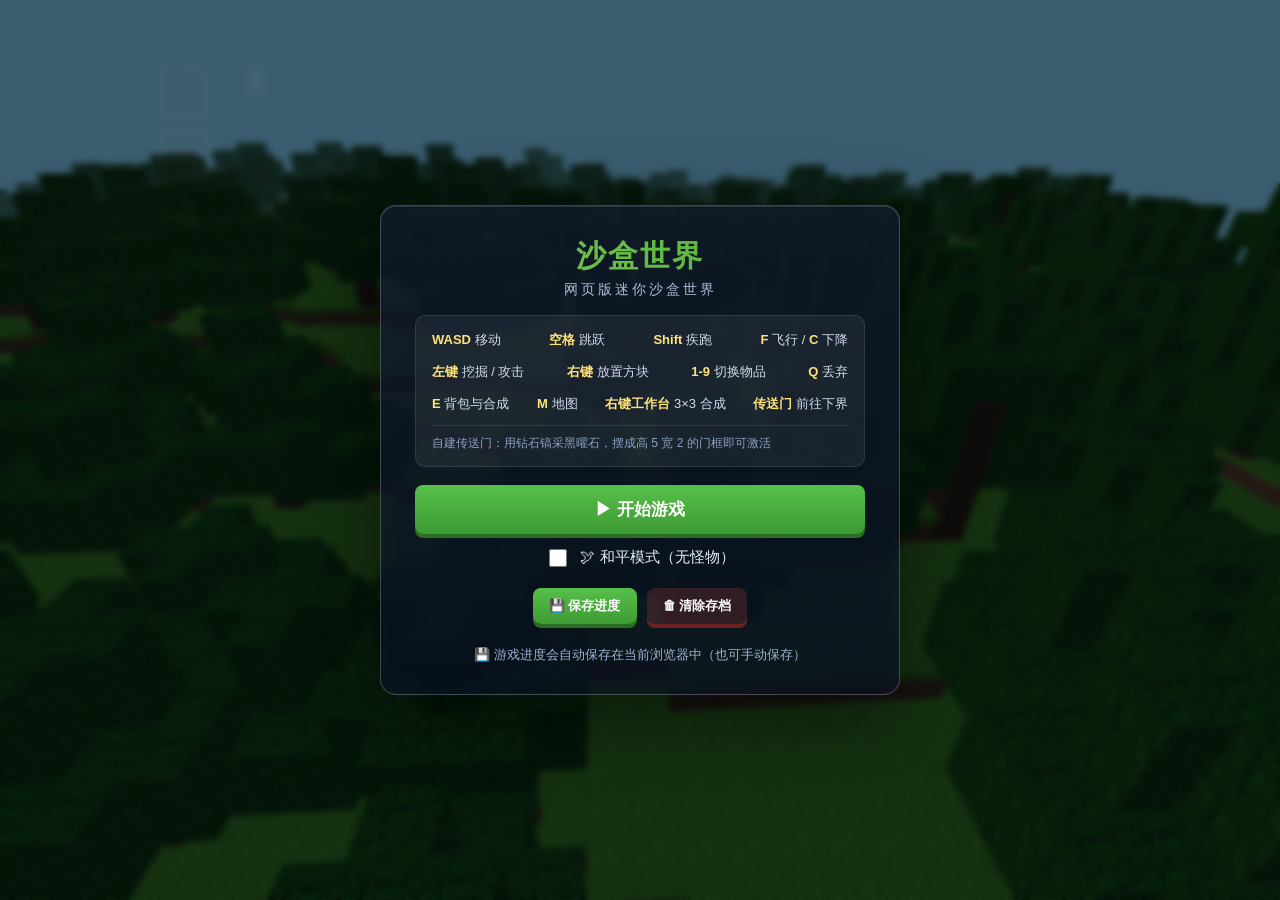
<file: index.html>
<!DOCTYPE html>
<html lang="zh-CN">
<head>
<meta charset="UTF-8">
<meta name="viewport" content="width=device-width, initial-scale=1.0">
<meta http-equiv="refresh" content="0; url=./game.html">
<title>沙盒世界</title>
<script>location.replace('./game.html');</script>
</head>
<body style="background:#0d1424;color:#9fb3d1;font-family:system-ui,sans-serif;display:flex;align-items:center;justify-content:center;height:100vh;margin:0">
  <a href="./game.html" style="color:#ffe27a;font-size:18px">进入游戏 → game.html</a>
</body>
</html>
</file>
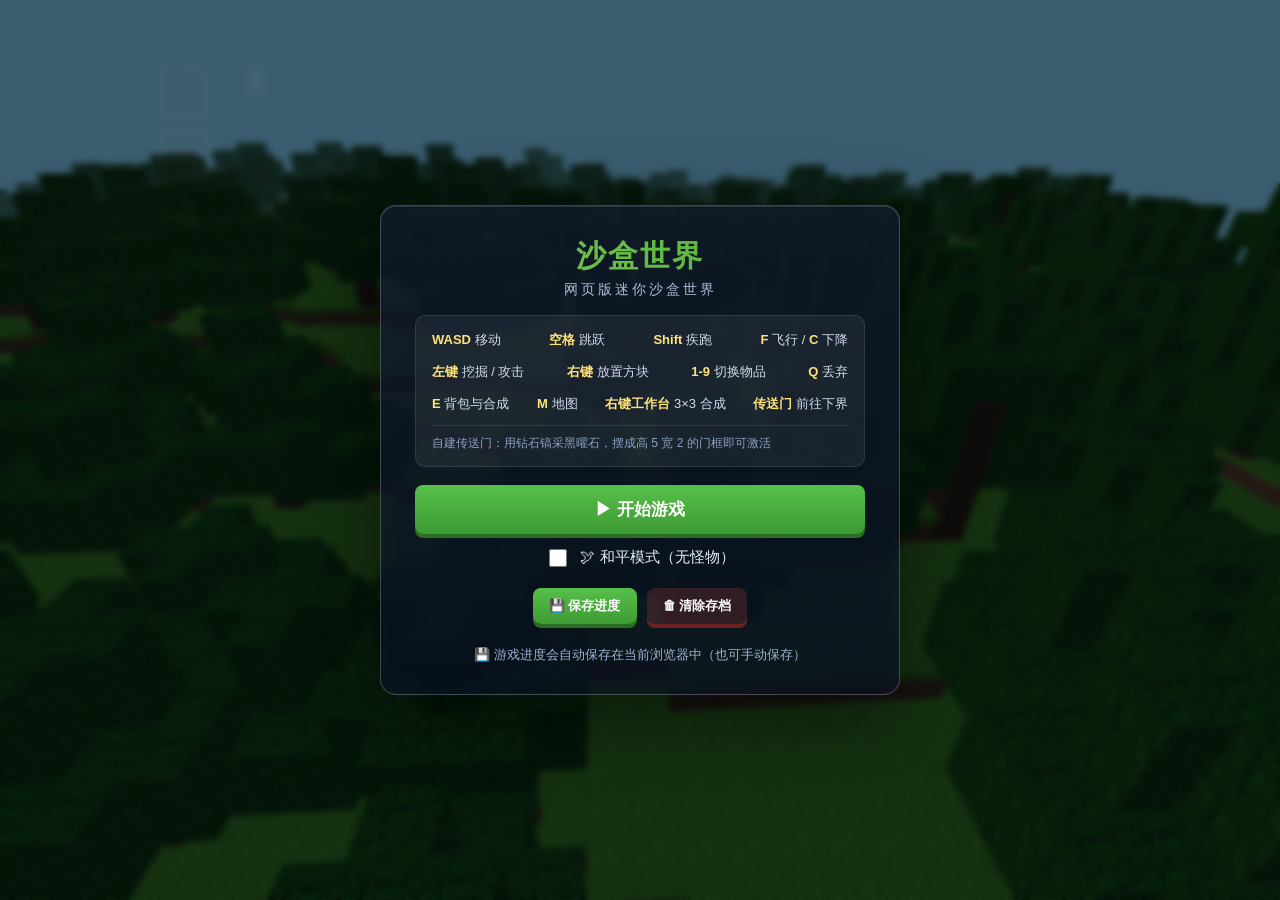
<file: game.html>
<!DOCTYPE html>
<html lang="zh-CN">
<head>
<meta charset="UTF-8">
<meta name="viewport" content="width=device-width, initial-scale=1.0">
<title>沙盒世界</title>
<link rel="stylesheet" href="./css/main.css?v=33">
<script type="importmap">
{ "imports": { "three": "./lib/three.module.js" } }
</script>
</head>
<body>
<div id="game"></div>

<!-- 准星 / 特效层 -->
<div id="crosshair"></div>
<div id="minebar"><div></div></div>
    <div id="blockinfo"></div>
    <div id="airbar"></div>
<div id="flash"></div>
<div id="watertint"></div>

<!-- HUD -->
<div id="hud">
  <div id="debug"></div>
  <div id="hearts"></div>
  <div id="hotbar"></div>
</div>

<!-- 主菜单 -->
<div id="menu">
  <div class="menu-card">
    <h1>沙盒世界</h1>
    <div class="menu-sub" id="menuSubtitle">体素沙盒 · 无限世界 · 自由创造</div>
    <div class="menu-ops">
      <div class="ops-row"><span><b>WASD</b> 移动</span><span><b>空格</b> 跳跃</span><span><b>Shift</b> 疾跑</span><span><b>F</b> 飞行 / <b>C</b> 下降</span></div>
      <div class="ops-row"><span><b>左键</b> 挖掘 / 攻击</span><span><b>右键</b> 放置方块</span><span><b>1-9</b> 切换物品</span><span><b>Q</b> 丢弃</span></div>
      <div class="ops-row"><span><b>E</b> 背包与合成</span><span><b>M</b> 地图</span><span><b>右键工作台</b> 3×3 合成</span><span><b>传送门</b> 前往下界</span></div>
      <div class="ops-note">自建传送门：用钻石镐采黑曜石，摆成高 5 宽 2 的门框即可激活</div>
    </div>
    <button class="btn" id="playBtn">▶  开始游戏</button>
    <div class="toggle-row">
      <input type="checkbox" id="peacefulToggle">
      <label for="peacefulToggle">🕊 和平模式（无怪物）</label>
    </div>
    <div class="btn-row">
      <button class="btn sm" id="saveNowBtn">💾  保存进度</button>
      <button class="btn sm warn" id="resetSaveBtn">🗑  清除存档</button>
    </div>
    <div class="save-status" id="saveStatus">💾 游戏进度会自动保存在当前浏览器中（也可手动保存）</div>
  </div>
</div>

<!-- 死亡界面 -->
<div id="deathScreen">
  <h2>你死了</h2>
  <div id="deathMsg"></div>
  <button class="btn" id="respawnBtn">🔄  重新出生</button>
</div>

<!-- 背包界面（原版布局：左配方书 + 右合成/小人 + 库存与快捷栏同一套格子） -->
<div id="inventoryUI">
  <div class="inv-panel mc-panel">
    <div class="inv-head">
      <span class="inv-title">🎒 背包</span>
      <button class="inv-close" id="closeInvBtn" title="关闭 (E)">✕</button>
    </div>
    <div class="mc-body">
      <div class="mc-left">
        <div class="recipe-tabs" id="recipeTabs"></div>
        <div class="recipe-book" id="recipeList"></div>
      </div>
      <div class="mc-right">
        <div class="mc-top">
          <div class="mc-craft">
            <div class="craft-2x2">
              <div class="is-slot empty" id="craftSlot0"></div>
              <div class="is-slot empty" id="craftSlot1"></div>
              <div class="is-slot empty" id="craftSlot2"></div>
              <div class="is-slot empty" id="craftSlot3"></div>
            </div>
            <div class="craft-arrow">→</div>
            <div id="craftResult" class="empty" title="合成结果（点击取走）"></div>
          </div>
          <div class="mc-player">
            <canvas id="playerModel" class="player-model" width="96" height="128" title="角色装备预览"></canvas>
            <div class="armor-col" id="armorGrid"></div>
          </div>
        </div>
        <div class="mc-bag">
          <div class="inv-grid inv-grid-9" id="invGrid"></div>
          <div class="inv-grid inv-hotbar" id="invHotbar"></div>
        </div>
      </div>
    </div>
  </div>
</div>

<!-- 工作台界面（原版布局，3×3 合成） -->
<div id="tableUI">
  <div class="inv-panel mc-panel table-panel">
    <div class="inv-head">
      <span class="inv-title">🛠 工作台</span>
      <button class="inv-close" id="closeTableBtn" title="关闭 (Esc)">✕</button>
    </div>
    <div class="mc-body">
      <div class="mc-left">
        <div class="recipe-tabs" id="tableRecipeTabs"></div>
        <div class="recipe-book" id="tableRecipeList"></div>
      </div>
      <div class="mc-right">
        <div class="mc-top table-top">
          <div class="mc-craft">
            <div class="craft-3x3">
              <div class="is-slot empty" id="tableSlot0"></div>
              <div class="is-slot empty" id="tableSlot1"></div>
              <div class="is-slot empty" id="tableSlot2"></div>
              <div class="is-slot empty" id="tableSlot3"></div>
              <div class="is-slot empty" id="tableSlot4"></div>
              <div class="is-slot empty" id="tableSlot5"></div>
              <div class="is-slot empty" id="tableSlot6"></div>
              <div class="is-slot empty" id="tableSlot7"></div>
              <div class="is-slot empty" id="tableSlot8"></div>
            </div>
            <div class="craft-arrow">→</div>
            <div id="tableResult" class="empty" title="合成结果（点击取走）"></div>
          </div>
        </div>
        <div class="mc-bag">
          <div class="inv-grid inv-grid-9" id="tableInvGrid"></div>
          <div class="inv-grid inv-hotbar" id="tableHotbar"></div>
        </div>
      </div>
    </div>
  </div>
</div>

<!-- 熔炉界面（上格原料 / 下格燃料 / 右侧结果 + 进度条） -->
<div id="furnaceUI">
  <div class="inv-panel mc-panel furnace-panel">
    <div class="inv-head">
      <span class="inv-title">🔥 熔炉</span>
      <button class="inv-close" id="closeFurnaceBtn" title="关闭">✕</button>
    </div>
    <div class="furnace-body">
      <div class="furnace-slots">
        <div class="is-slot empty" id="furnaceInput" title="放要烧制的原料"></div>
        <div class="is-slot empty" id="furnaceFuel" title="放燃料（煤/木板/木棍）"></div>
      </div>
      <div class="furnace-mid">
        <div class="furnace-flame"><div id="furnaceFlameBar"></div></div>
        <div class="furnace-arrow" id="furnaceArrow">→</div>
        <div id="furnaceResult" class="empty" title="烧制结果（点击取走）"></div>
      </div>
      <div class="furnace-progress"><div id="furnaceProgressBar"></div></div>
    </div>
    <div class="mc-bag">
      <div class="inv-grid inv-grid-9" id="furnaceInvGrid"></div>
      <div class="inv-grid inv-hotbar" id="furnaceHotbar"></div>
    </div>
  </div>
</div>

<script type="module" src="./js/main.js"></script>
</body>
</html>
</file>
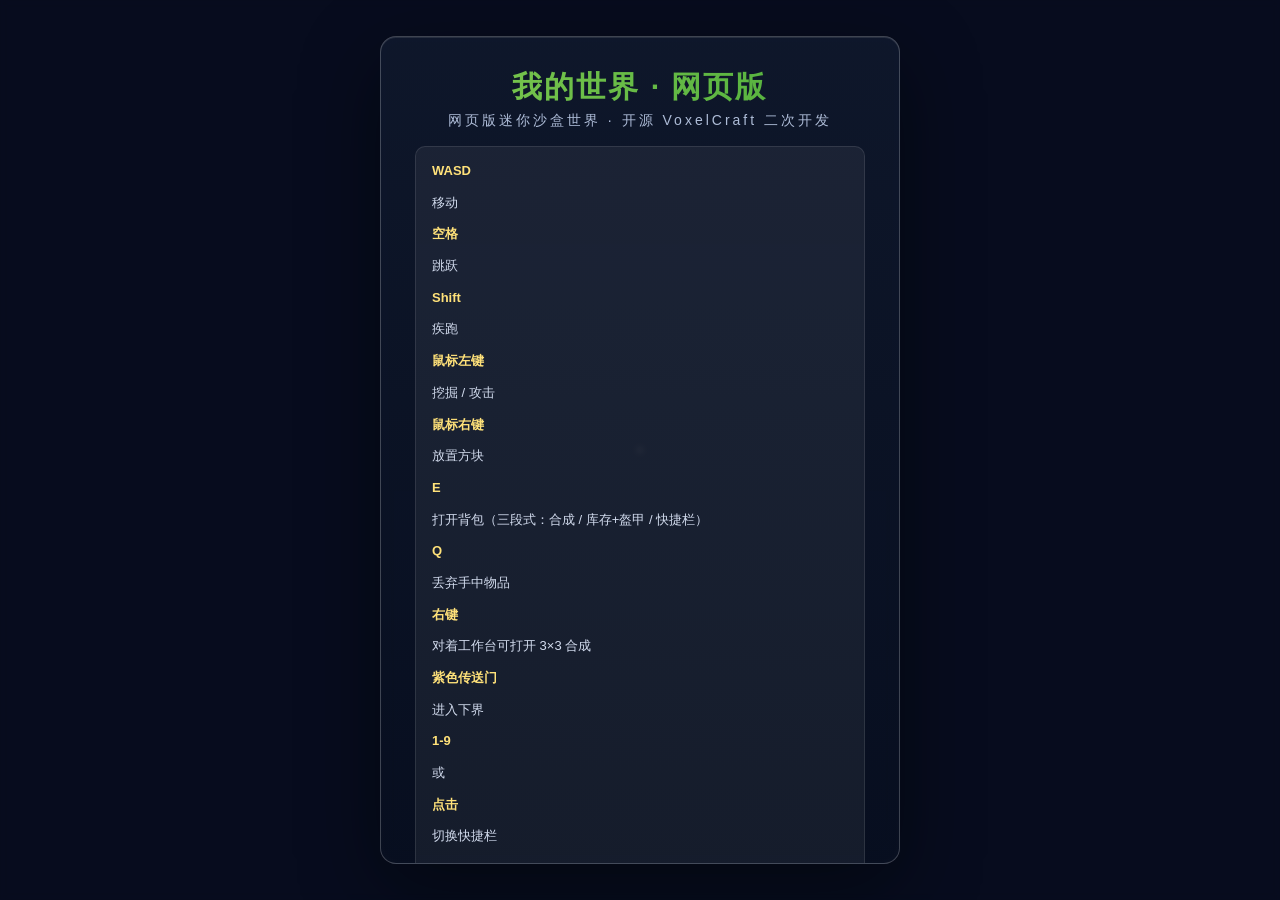
<file: Minecraft.html>
<!DOCTYPE html>
<html lang="zh-CN">
<head>
<meta charset="UTF-8">
<meta name="viewport" content="width=device-width, initial-scale=1.0">
<title>VoxelCraft 网页版</title>
<link rel="stylesheet" href="./css/main.css?v=33">
<script type="importmap">
{ "imports": { "three": "./lib/three.module.js" } }
</script>
</head>
<body>
<div id="game"></div>

<!-- 准星 / 特效层 -->
<div id="crosshair"></div>
<div id="minebar"><div></div></div>
<div id="flash"></div>
<div id="watertint"></div>

<!-- HUD -->
<div id="hud">
  <div id="debug"></div>
  <div id="hearts"></div>
  <div id="hotbar"></div>
</div>

<!-- 主菜单 -->
<div id="menu">
  <div class="menu-card">
    <h1>我的世界 · 网页版</h1>
    <div class="menu-sub" id="menuSubtitle">网页版迷你沙盒世界 · 开源 VoxelCraft 二次开发</div>
    <div class="menu-ops">
      <b>WASD</b> 移动 &nbsp; <b>空格</b> 跳跃 &nbsp; <b>Shift</b> 疾跑<br>
      <b>鼠标左键</b> 挖掘 / 攻击 &nbsp; <b>鼠标右键</b> 放置方块<br>
      <b>E</b> 打开背包（三段式：合成 / 库存+盔甲 / 快捷栏）&nbsp; <b>Q</b> 丢弃手中物品<br>
      <b>右键</b> 对着工作台可打开 3×3 合成 &nbsp; <b>紫色传送门</b> 进入下界<br>
      <b>1-9</b> 或 <b>点击</b> 切换快捷栏 &nbsp; <b>F</b> 飞行 &nbsp; <b>C</b> 下降
    </div>
    <button class="btn" id="playBtn">▶  开始游戏</button>
    <div class="toggle-row">
      <input type="checkbox" id="peacefulToggle">
      <label for="peacefulToggle">🕊 和平模式（无怪物）</label>
    </div>
    <div class="btn-row">
      <button class="btn sm" id="saveNowBtn">💾  保存进度</button>
      <button class="btn sm warn" id="resetSaveBtn">🗑  清除存档</button>
    </div>
    <div class="save-status" id="saveStatus">💾 游戏进度会自动保存在当前浏览器中（也可手动保存）</div>
  </div>
</div>

<!-- 死亡界面 -->
<div id="deathScreen">
  <h2>你死了</h2>
  <div id="deathMsg"></div>
  <button class="btn" id="respawnBtn">🔄  重新出生</button>
</div>

<!-- 背包界面（三段式：顶部合成 / 中部库存+盔甲 / 底部快捷栏） -->
<div id="inventoryUI">
  <div class="inv-panel inv-layout">
    <div class="inv-head">
      <h2>🎒 背包</h2>
      <button class="inv-close" id="closeInvBtn" title="关闭 (E)">✕</button>
    </div>
    <div class="inv-top">
      <div class="craft-row">
        <div>
          <h3>合成格 2×2</h3>
          <div class="craft-2x2">
            <div class="is-slot empty" id="craftSlot0"></div>
            <div class="is-slot empty" id="craftSlot1"></div>
            <div class="is-slot empty" id="craftSlot2"></div>
            <div class="is-slot empty" id="craftSlot3"></div>
          </div>
        </div>
        <div class="craft-arrow">→</div>
        <div>
          <h3>合成</h3>
          <div id="craftResult" class="empty" title="点击合成"></div>
        </div>
      </div>
      <div class="craft-hint">点击中部物品选中，再点击合成格放入；点击已放入的材料取回；点击结果格完成合成。</div>
      <h3>配方（2×2 / 更多配方见工作台）</h3>
      <div class="recipe-list" id="recipeList"></div>
    </div>
    <div class="inv-mid">
      <div class="inv-mid-left">
        <h3>盔甲（点击穿戴 / 脱下）</h3>
        <div class="armor-grid" id="armorGrid"></div>
        <div class="armor-def" id="armorDef"></div>
      </div>
      <div class="inv-mid-right">
        <h3>背包物品（点击选中）</h3>
        <div class="inv-grid" id="invGrid"></div>
      </div>
    </div>
    <div class="inv-bottom">
      <h3>快捷栏（数字键 1-9 / 点击切换）</h3>
      <div class="inv-grid inv-hotbar" id="invHotbar"></div>
    </div>
  </div>
</div>

<!-- 工作台界面（三段式，3×3 合成） -->
<div id="tableUI">
  <div class="inv-panel inv-layout">
    <div class="inv-head">
      <h2>🛠 工作台 &nbsp;·&nbsp; 3×3 合成</h2>
      <button class="inv-close" id="closeTableBtn" title="关闭 (Esc)">✕</button>
    </div>
    <div class="inv-top">
      <div class="craft-row">
        <div>
          <h3>合成格 3×3</h3>
          <div class="craft-3x3">
            <div class="is-slot empty" id="tableSlot0"></div>
            <div class="is-slot empty" id="tableSlot1"></div>
            <div class="is-slot empty" id="tableSlot2"></div>
            <div class="is-slot empty" id="tableSlot3"></div>
            <div class="is-slot empty" id="tableSlot4"></div>
            <div class="is-slot empty" id="tableSlot5"></div>
            <div class="is-slot empty" id="tableSlot6"></div>
            <div class="is-slot empty" id="tableSlot7"></div>
            <div class="is-slot empty" id="tableSlot8"></div>
          </div>
        </div>
        <div class="craft-arrow big">→</div>
        <div>
          <h3>合成</h3>
          <div id="tableResult" class="empty" title="点击合成"></div>
        </div>
      </div>
      <div class="craft-hint">点击中部物品选中，再点击合成格放入（按形状摆放）；点击结果格完成合成。关闭时材料自动退回背包。</div>
      <h3>配方（原版主要类别）</h3>
      <div class="recipe-list table-recipe-list" id="tableRecipeList"></div>
    </div>
    <div class="inv-mid">
      <div class="inv-mid-right">
        <h3>背包物品（点击选中）</h3>
        <div class="inv-grid" id="tableInvGrid"></div>
      </div>
    </div>
    <div class="inv-bottom">
      <h3>快捷栏</h3>
      <div class="inv-grid inv-hotbar" id="tableHotbar"></div>
    </div>
  </div>
</div>

<script type="module" src="./js/main.js"></script>
</body>
</html>
</file>
<file: css/main.css>
/* ================================================================
   沙盒世界 —— 界面样式
================================================================ */
* { box-sizing: border-box; }
html, body {
  margin: 0; height: 100%; overflow: hidden;
  font-family: -apple-system, BlinkMacSystemFont, 'Segoe UI', 'PingFang SC', 'Microsoft YaHei', sans-serif;
  background: #0b1026; color: #fff;
  -webkit-user-select: none; user-select: none;
}
#game { position: fixed; inset: 0; }
#game canvas { display: block; }

/* ---------- 准星 ---------- */
#crosshair {
  position: fixed; left: 50%; top: 50%; width: 4px; height: 4px;
  margin: -2px 0 0 -2px; border-radius: 50%;
  background: #fff; mix-blend-mode: difference; pointer-events: none; z-index: 3;
}
/* ---------- 挖矿进度条 ---------- */
#minebar {
  display: none; position: fixed; left: 50%; top: 62%;
  transform: translate(-50%, -50%); width: 200px; height: 8px;
  background: rgba(0, 0, 0, 0.65); border: 1px solid rgba(255, 255, 255, 0.4);
  border-radius: 4px; z-index: 4; pointer-events: none;
}
#minebar > div {
  height: 100%; width: 0; background: #ffe27a;
  border-radius: 3px; transition: width 60ms linear;
}
/* 准星指向方块信息（屏幕顶部） */
#blockinfo {
  display: none; position: fixed; left: 50%; top: 5%;
  transform: translateX(-50%); z-index: 4; pointer-events: none;
  background: rgba(0, 0, 0, 0.7); color: #fff;
  padding: 4px 10px; border-radius: 4px; font-size: 13px;
  text-align: center; line-height: 1.5; white-space: nowrap;
}
#blockinfo b { color: #ffe27a; }
#blockinfo .blk-tier { color: #ff9a5a; }
#blockinfo .blk-hp {
  margin: 3px auto 0; width: 140px; height: 5px;
  background: rgba(255, 255, 255, 0.2); border-radius: 3px; overflow: hidden;
}
#blockinfo .blk-hp > div { height: 100%; background: #7df5df; width: 0; }
/* 氧气条 */
#airbar {
  display: none; position: fixed; left: 50%; top: 70%;
  transform: translateX(-50%); z-index: 4; pointer-events: none;
  align-items: center; gap: 6px; font-size: 13px; color: #bfe8ff;
  background: rgba(0, 30, 70, 0.55); padding: 4px 10px; border-radius: 4px;
}
#airbar .air-track {
  width: 120px; height: 8px; background: rgba(255, 255, 255, 0.25);
  border-radius: 4px; overflow: hidden;
}
#airbar .air-fill { height: 100%; background: #59c9ff; }
#airbar .air-warn { color: #ff6a6a; }
/* ---------- 闪红 / 水雾 ---------- */
#flash, #watertint {
  position: fixed; inset: 0; pointer-events: none; z-index: 2;
}
#flash { background: rgba(220, 30, 30, 0.55); opacity: 0; }
#watertint { background: rgba(30, 90, 180, 0.45); opacity: 0; }

/* ---------- 顶部 HUD ---------- */
#hud {
  position: fixed; inset: 0; pointer-events: none; z-index: 3;
  display: none;
}
#hud.visible { display: block; }
#debug {
  position: fixed; top: 10px; left: 12px;
  font: 12px/1.5 'SF Mono', Menlo, Consolas, monospace;
  color: #fff; text-shadow: 0 1px 2px rgba(0, 0, 0, 0.9);
  white-space: pre; pointer-events: none;
}
#hearts {
  position: fixed; top: 10px; right: 14px;
  font-size: 22px; letter-spacing: 1px; text-shadow: 0 1px 2px rgba(0, 0, 0, 0.9);
}
.heart { color: #e0245e; }
.heart.half { color: #8a1438; }
.heart.empty { color: #3a3a3a; }

/* ---------- 快捷栏 ---------- */
#hotbar {
  position: fixed; left: 50%; bottom: 12px; transform: translateX(-50%);
  display: flex; gap: 3px; padding: 4px;
  background: rgba(0, 0, 0, 0.45); border: 2px solid rgba(255, 255, 255, 0.28);
  border-radius: 6px;
}
.slot {
  position: relative; width: 52px; height: 52px;
  background: rgba(255, 255, 255, 0.08);
  border: 2px solid rgba(255, 255, 255, 0.22); border-radius: 4px;
  display: flex; align-items: center; justify-content: center;
}
.slot.sel { border-color: #ffe27a; background: rgba(255, 226, 122, 0.22); }
.slot canvas { width: 36px; height: 36px; image-rendering: pixelated; }
.slot .key {
  position: absolute; top: 1px; left: 4px; font-size: 10px; color: rgba(255, 255, 255, 0.7);
}
.slot .count {
  position: absolute; right: 4px; bottom: 1px;
  font-size: 12px; font-weight: 700; text-shadow: 0 1px 2px #000;
}
.slot.empty { opacity: 0.55; }

/* ---------- 菜单 ---------- */
#menu {
  position: fixed; inset: 0; z-index: 10;
  display: flex; align-items: center; justify-content: center;
  background: rgba(4, 8, 20, 0.38); backdrop-filter: blur(3px);
}
#menu.hidden { display: none; }
.menu-card {
  width: 520px; max-height: 92vh; overflow: auto;
  background: linear-gradient(180deg, rgba(20, 30, 52, 0.66), rgba(10, 18, 36, 0.62));
  border: 1px solid rgba(255, 255, 255, 0.22); border-radius: 16px;
  padding: 30px 34px; text-align: center;
  box-shadow: 0 24px 80px rgba(0, 0, 0, 0.45), inset 0 1px 0 rgba(255, 255, 255, 0.1);
  backdrop-filter: blur(10px);
}
.menu-card h1 {
  margin: 0 0 4px; font-size: 30px; letter-spacing: 2px;
  background: linear-gradient(90deg, #7ec850, #4fae3c);
  -webkit-background-clip: text; background-clip: text; color: transparent;
}
.menu-sub { color: #aebdd8; font-size: 14px; letter-spacing: 3px; margin-bottom: 16px; }
.menu-ops {
  text-align: left; margin: 14px auto 18px; padding: 12px 16px;
  background: rgba(255, 255, 255, 0.06); border: 1px solid rgba(255, 255, 255, 0.1);
  border-radius: 10px; font-size: 13px; line-height: 1.9; color: #d3ddef;
  display: flex; flex-direction: column; gap: 7px;
}
.menu-ops b { color: #ffe27a; }
.ops-row { display: flex; justify-content: space-between; gap: 10px; flex-wrap: wrap; }
.ops-row span { white-space: nowrap; }
.ops-note {
  margin-top: 2px; padding-top: 7px; border-top: 1px solid rgba(255, 255, 255, 0.1);
  color: #8ea2c2; font-size: 12px; line-height: 1.7;
}
.btn {
  display: block; width: 100%; margin: 8px 0;
  padding: 13px 0; font-size: 17px; font-weight: 700; cursor: pointer;
  border: none; border-radius: 8px;
  background: linear-gradient(180deg, #57c04a, #3d9a33); color: #fff;
  box-shadow: 0 4px 0 #2a6d23;
}
.btn:hover { filter: brightness(1.1); }
.btn:active { transform: translateY(2px); box-shadow: 0 2px 0 #2a6d23; }
.btn.warn { background: linear-gradient(180deg, #c04a4a, #9a3333); box-shadow: 0 4px 0 #6d2323; }
.toggle-row {
  display: flex; align-items: center; justify-content: center; gap: 10px;
  margin: 12px 0 4px; font-size: 15px; color: #e8eefb;
}
.toggle-row input { width: 18px; height: 18px; accent-color: #57c04a; cursor: pointer; }
.save-status {
  margin-top: 14px; font-size: 13px; color: #9fb3d1;
}

/* ---------- 死亡界面 ---------- */
#deathScreen {
  position: fixed; inset: 0; z-index: 9;
  display: none; flex-direction: column; align-items: center; justify-content: center;
  background: rgba(60, 0, 0, 0.55); backdrop-filter: blur(2px);
}
#deathScreen h2 { font-size: 42px; margin: 0 0 8px; color: #ff5b5b; text-shadow: 0 2px 8px #000; }
#deathMsg { font-size: 18px; color: #ffe3e3; margin-bottom: 24px; }
#deathScreen .btn { width: 240px; }

/* ---------- 背包界面 ---------- */
/* ---------- 背包 / 工作台界面（原版紧凑布局） ---------- */
#inventoryUI, #tableUI {
  position: fixed; inset: 0; z-index: 8;
  display: none; align-items: center; justify-content: center;
  background: rgba(5, 8, 18, 0.62); backdrop-filter: blur(3px);
}
#tableUI { z-index: 9; }
#furnaceUI { z-index: 9; }
.mc-panel {
  width: 740px; max-width: 96vw; max-height: 94vh; overflow: auto;
  background: linear-gradient(180deg, rgba(31, 37, 51, 0.98), rgba(20, 25, 37, 0.98));
  border: 2px solid rgba(255, 255, 255, 0.16); border-radius: 10px;
  padding: 14px 16px 16px; box-shadow: 0 20px 60px rgba(0, 0, 0, 0.6);
}
.inv-head { display: flex; align-items: center; justify-content: space-between; margin-bottom: 10px; }
.inv-title { font-size: 18px; letter-spacing: 1px; }
.inv-close {
  background: rgba(255, 255, 255, 0.12); border: none; color: #fff;
  font-size: 15px; width: 30px; height: 30px; border-radius: 6px; cursor: pointer;
}
.inv-close:hover { background: rgba(255, 255, 255, 0.25); }

/* 主体两栏：左配方书 + 右内容 */
.mc-body { display: flex; gap: 10px; align-items: stretch; }
.mc-left {
  width: 190px; flex: none;
  display: flex; gap: 6px;
  background: rgba(0, 0, 0, 0.25); border-radius: 8px; padding: 7px;
}
.recipe-tabs { display: flex; flex-direction: column; gap: 4px; flex: none; }
.recipe-tab {
  width: 38px; height: 34px; border-radius: 5px; cursor: pointer;
  background: rgba(255, 255, 255, 0.08); border: 1px solid rgba(255, 255, 255, 0.14);
  color: #cfd6e4; font-size: 12px; line-height: 1.1;
  display: flex; align-items: center; justify-content: center;
}
.recipe-tab:hover { background: rgba(255, 255, 255, 0.2); }
.recipe-tab.active { background: rgba(255, 226, 122, 0.22); border-color: #ffe27a; color: #ffe27a; }
.mc-right { flex: 1; min-width: 0; display: flex; flex-direction: column; gap: 10px; }

/* 顶行：合成区 + 角色小人 */
.mc-top { display: flex; justify-content: space-between; align-items: flex-start; gap: 10px; }
.table-top { justify-content: center; }
.mc-craft {
  display: flex; align-items: center; gap: 10px;
  background: rgba(0, 0, 0, 0.22); border-radius: 8px; padding: 10px;
}
.craft-2x2 { display: grid; grid-template-columns: repeat(2, 46px); gap: 4px; }
.craft-3x3 { display: grid; grid-template-columns: repeat(3, 46px); gap: 4px; }
.craft-2x2 .is-slot, .craft-3x3 .is-slot { min-height: 46px; margin: 0; }
.craft-arrow { font-size: 24px; color: #cfcfcf; font-weight: 700; }
#craftResult, #tableResult {
  width: 52px; height: 52px; background: rgba(255, 255, 255, 0.09);
  border: 2px solid rgba(255, 255, 255, 0.35); border-radius: 6px;
  display: flex; align-items: center; justify-content: center; cursor: pointer;
  position: relative;
}
#craftResult canvas, #tableResult canvas { width: 40px; height: 40px; image-rendering: pixelated; }
#craftResult .count, #tableResult .count {
  position: absolute; right: 3px; bottom: 1px; font-size: 12px; font-weight: 700;
  text-shadow: 0 1px 2px #000;
}
#craftResult.empty, #tableResult.empty { border-style: dashed; border-color: rgba(255,255,255,.16); cursor: default; background: rgba(255,255,255,.03); }
#craftResult:hover:not(.empty), #tableResult:hover:not(.empty) { background: rgba(255, 226, 122, 0.2); }

/* 角色小人 + 盔甲竖槽 */
.mc-player {
  display: flex; align-items: center; gap: 8px;
  background: rgba(0, 0, 0, 0.22); border-radius: 8px; padding: 8px 10px;
}
.player-model {
  width: 72px; height: 96px; image-rendering: pixelated;
  background: rgba(0, 0, 0, 0.28); border-radius: 6px;
}
.armor-col { display: flex; flex-direction: column; gap: 4px; }
.armor-col .is-slot { width: 40px; min-height: 40px; aspect-ratio: 1; margin: 0; }
.armor-slot { position: relative; }
.armor-slot .armor-label { font-size: 10px; color: #7d8aa6; text-shadow: 0 1px 2px #000; }

/* 配方书（左栏）：3 列图标，纵向滚动，勾 / 叉角标 */
.recipe-book {
  flex: 1; min-width: 0;
  display: grid; grid-template-columns: repeat(3, 40px); gap: 4px;
  max-height: 460px; overflow-y: auto; overflow-x: hidden; align-content: start;
}
.recipe-book::-webkit-scrollbar { width: 8px; }
.recipe-book::-webkit-scrollbar-thumb { background: rgba(255,255,255,.18); border-radius: 4px; }
.recipe-cell {
  position: relative; width: 40px; height: 40px; border-radius: 5px;
  display: flex; align-items: center; justify-content: center;
  background: rgba(255, 255, 255, 0.08); border: 1px solid rgba(255, 255, 255, 0.12);
}
.recipe-cell canvas { width: 31px; height: 31px; image-rendering: pixelated; }
.recipe-cell.can { cursor: pointer; }
.recipe-cell.can:hover { background: rgba(255, 255, 255, 0.24); border-color: rgba(95, 211, 78, 0.7); }
.recipe-cell.cant { cursor: not-allowed; }
.recipe-cell.cant:hover { background: rgba(255, 255, 255, 0.14); }
.recipe-cell .mark {
  position: absolute; right: -2px; bottom: -5px; font-size: 15px; font-weight: 900;
  text-shadow: 0 1px 2px #000; line-height: 1; pointer-events: none;
}
.recipe-cell .mark.ok { color: #5fd34e; }
.recipe-cell .mark.no { color: #ff5252; }

/* 背包 3×9 与快捷栏 1×9 连成一条 */
.mc-bag {
  background: rgba(0, 0, 0, 0.22); border-radius: 8px; padding: 10px;
  display: flex; flex-direction: column; gap: 8px;
}
.inv-grid-9 { display: grid; grid-template-columns: repeat(9, 1fr); gap: 4px; }
.inv-hotbar { display: grid; grid-template-columns: repeat(9, 1fr); gap: 4px; }
.inv-hotbar .is-slot { border-color: rgba(255, 255, 255, 0.3); }

/* 拖放高亮 */
.is-slot.drag-over { border-color: #ffe27a; background: rgba(255, 226, 122, 0.35); }

/* 熔炉界面 */
.furnace-panel { width: 460px; }
.furnace-body { display: flex; align-items: center; justify-content: center; gap: 20px; padding: 6px 0 12px; }
.furnace-slots { display: flex; flex-direction: column; gap: 8px; }
.furnace-slots .is-slot { width: 52px; min-height: 52px; margin: 0; }
.furnace-slots .is-slot canvas, #furnaceResult canvas { width: 42px; height: 42px; }
.furnace-mid { display: flex; flex-direction: column; align-items: center; gap: 6px; }
.furnace-flame {
  width: 20px; height: 34px; position: relative; overflow: hidden;
  background: rgba(255, 255, 255, 0.07); border-radius: 4px 4px 8px 8px;
}
#furnaceFlameBar {
  position: absolute; bottom: 0; left: 0; right: 0; height: 0;
  background: linear-gradient(180deg, #ffcf5a, #ff7a2a); border-radius: 4px 4px 0 0;
}
.furnace-arrow { font-size: 22px; color: #cfcfcf; font-weight: 700; }
#furnaceResult { width: 52px; min-height: 52px; }
#furnaceResult.preview { opacity: 0.5; }
.furnace-progress {
  height: 7px; background: rgba(255, 255, 255, 0.08); border-radius: 4px;
  overflow: hidden; margin-bottom: 10px;
}
#furnaceProgressBar {
  height: 100%; width: 0;
  background: linear-gradient(90deg, #ffcf5a, #ff7a2a); border-radius: 4px;
  transition: width 0.15s linear;
}

/* 格子通用 */
.is-slot {
  position: relative; aspect-ratio: 1; min-height: 40px;
  background: rgba(255, 255, 255, 0.09);
  border: 2px solid rgba(255, 255, 255, 0.2); border-radius: 5px;
  display: flex; align-items: center; justify-content: center; cursor: pointer;
}
.is-slot canvas { width: 33px; height: 33px; image-rendering: pixelated; }
.is-slot .count {
  position: absolute; right: 3px; bottom: 1px; font-size: 12px; font-weight: 700;
  text-shadow: 0 1px 2px #000;
}
.is-slot:hover { background: rgba(255, 255, 255, 0.2); }
.is-slot.empty { border-style: dashed; border-color: rgba(255, 255, 255, 0.14); background: rgba(255, 255, 255, 0.03); }
.is-slot.sel { border-color: #ffe27a; background: rgba(255, 226, 122, 0.25); }

/* 按钮行（菜单） */
.btn-row { display: flex; gap: 10px; justify-content: center; margin-top: 10px; }
.btn.sm { width: auto; padding: 9px 16px; font-size: 13px; }
.btn.sm.warn { background: rgba(255, 91, 91, 0.16); border-color: rgba(255, 91, 91, 0.45); }
.btn.sm.warn:hover { background: rgba(255, 91, 91, 0.32); }
</file>
